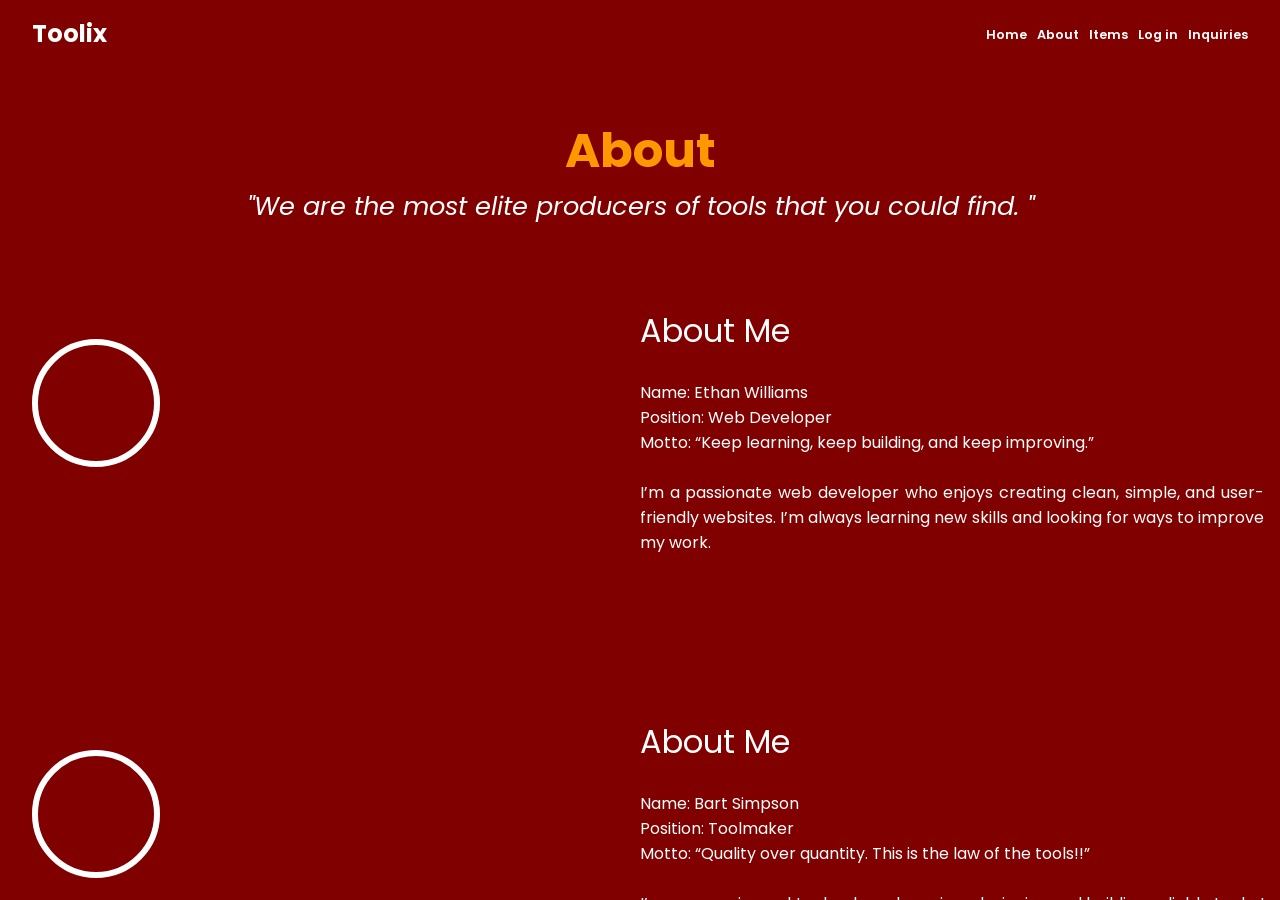
<file: about.html>
<!DOCTYPE html>
<html lang="en">
<head>
    <meta charset="UTF-8">
    <meta name="viewport" content="width=device-width, initial-scale=1.0">
    <title>Toolix E-commerce Website</title>
    
    
    <link rel="preconnect" href="https://fonts.googleapis.com">
    <link rel="preconnect" href="https://fonts.gstatic.com" crossorigin>
    <link href="https://fonts.googleapis.com/css2?family=Miniver&family=Poppins:ital,wght@0,100;0,200;0,300;0,400;0,500;0,600;0,700;0,800;0,900;1,100;1,200;1,300;1,400;1,500;1,600;1,700;1,800;1,900&display=swap" rel="stylesheet">
    <link href="https://fonts.googleapis.com/css2?family=Montserrat:ital,wght@0,100..900;1,100..900&display=swap" rel="stylesheet">
    
    
    <link rel="stylesheet" href="https://fonts.googleapis.com/css2?family=Material+Symbols+Outlined:opsz,wght,FILL,GRAD@24,400,0,0" />

    <link rel="stylesheet" href="style1.css">
</head>
<body>
    <header>
        <nav class="navbar section-content">
            <a href="#" class="nav-logo">
                <h2 class="logo-text">Toolix</h2>
            </a>
            
            <ul class="nav-menu">
                <button id="menu-close-button" class="material-symbols-outlined">close</button>
                
                <li class="nav-item">
                    <a href="index.html" class="nav-link">Home</a>
                </li>
                <li class="nav-item">
                    <a href="about.html" class="nav-link">About</a>
                </li>
                <li class="nav-item">
                    <a href="menu.html" class="nav-link">Items</a>
                </li>
                <li class="nav-item">
                    <a href="Login.html" class="nav-link">Log in</a>
                </li>
                <li class="nav-item">
                    <a href="inquiry.html" class="nav-link">Inquiries</a>
                </li>
            </ul>

            <button id="menu-open-button" class="material-symbols-outlined">menu</button>
        </nav>
        
        <div class="container" id="over">
            <div class="container2">
                <div class="about">
                    About
                </div>

                <div class="context">"We are the most elite producers of tools that you could find. "</div>
            

                <div class="container3">
                    <div class="pics-of-contributors">
                        <div class="pic" id="one"></div>
                        <div class="pic" id="two"></div>
                        <div class="pic" id="three"></div>
                    </div>

                    <div class="content1">
                        <div class="c1"><span class="size">About Me</span><br><br>
                            Name: Ethan Williams<br>
                            Position: Web Developer<br>
                            Motto: “Keep learning, keep building, and keep improving.” <br><br>

                            <p>I’m a passionate web developer who enjoys creating clean, simple, 
                            and user-friendly websites. I’m always learning new skills and looking for ways to improve my work.
                            </p>
                        </div>

                        <div class="c1"><span class="size">About Me</span><br><br>
                            Name: Bart Simpson<br>
                            Position: Toolmaker<br>
                            Motto: “Quality over quantity. This is the law of the tools!!” <br><br>

                            <p>I’m an experienced toolmaker who enjoys 
                                designing and building reliable tools. I love 
                                turning ideas into practical solutions and improving
                                 existing tools to make them more efficient, useful, 
                                 and reliable.
                            </p>
                        </div>
                        <div class="c1"><span class="size">About Me</span><br><br>
                            Name: Piccolo<br>
                            Position: Marketing Director<br>
                            Motto: “Efficiency must be combined by aura and I'm an aurafarmer” <br><br>

                            <p>I always do it with style. I never complain unless, It's 
                                a customer complaint. Then, I complain more to my employees.
                            </p>
                        </div>
                    </div>
                </div>
            </div>
        </div>
    </header>
    
            
    
    <script src="script.js"></script>
</body>
</html>
</file>
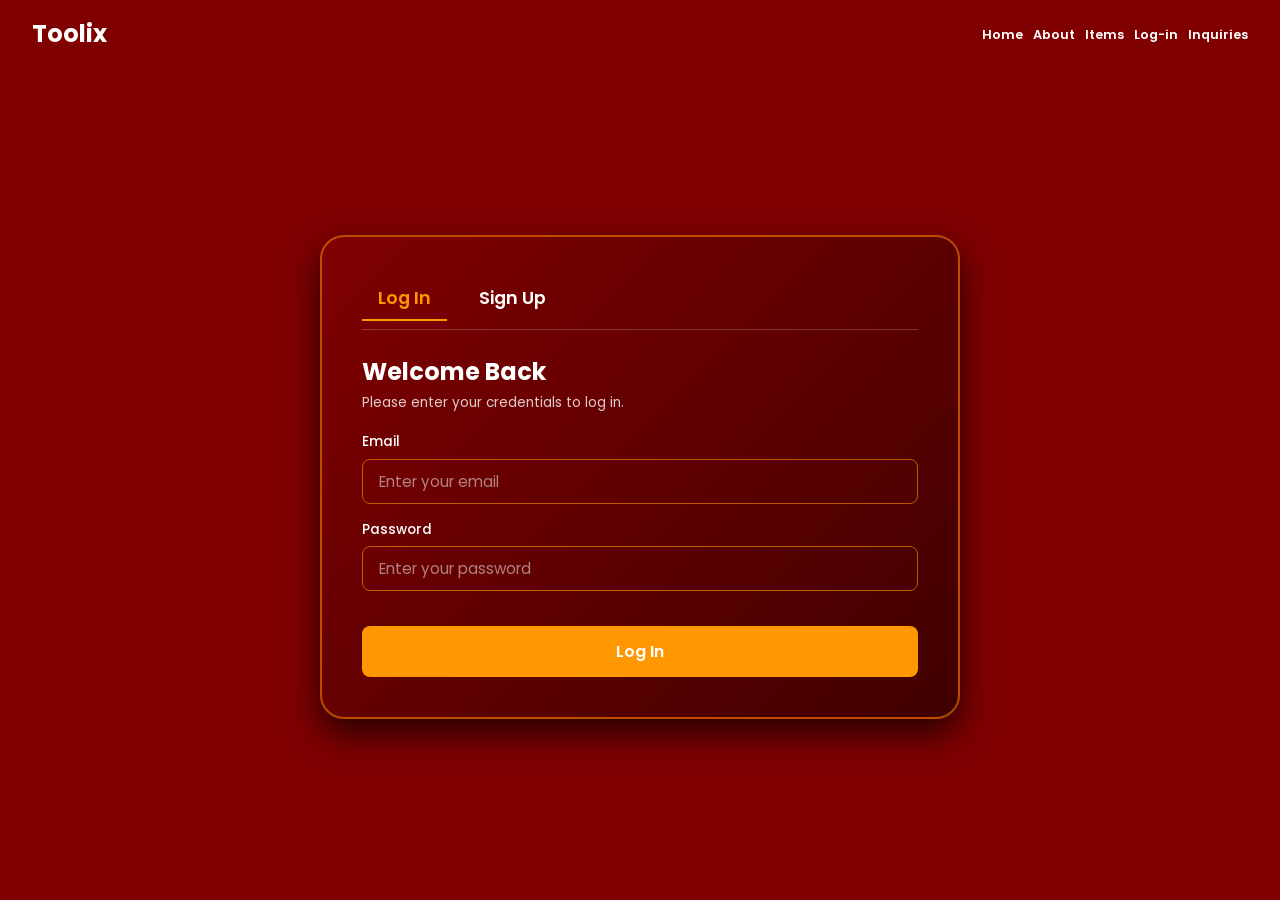
<file: Login.html>
<!DOCTYPE html>
<html lang="en">
<head>
    <meta charset="UTF-8">
    <meta name="viewport" content="width=device-width, initial-scale=1.0">
    <title>Navbar Template</title>
    
    <link rel="preconnect" href="https://fonts.googleapis.com">
    <link rel="preconnect" href="https://fonts.gstatic.com" crossorigin>
    <link href="https://fonts.googleapis.com/css2?family=Poppins:ital,wght@0,100;0,200;0,300;0,400;0,500;0,600;0,700;0,800;0,900;1,100;1,200;1,300;1,400;1,500;1,600;1,700;1,800;1,900&display=swap" rel="stylesheet">
    <link rel="stylesheet" href="https://fonts.googleapis.com/css2?family=Material+Symbols+Outlined:opsz,wght,FILL,GRAD@24,400,0,0" />

    <link rel="stylesheet" href="style3.css">
</head>
<body>
    <header>
        <nav class="navbar section-content">
            <a href="#" class="nav-logo">
                <h2 class="logo-text">Toolix</h2>
            </a>
            
            <ul class="nav-menu">
                <button id="menu-close-button" class="material-symbols-outlined">close</button>
                
                <li class="nav-item">
                    <a href="index.html" class="nav-link">Home</a>
                </li>
                <li class="nav-item">
                    <a href="about.html" class="nav-link">About</a>
                </li>
                <li class="nav-item">
                    <a href="menu.html" class="nav-link">Items</a>
                </li>
                <li class="nav-item">
                    <a href="Login.html" class="nav-link">Log-in</a>
                </li>
                <li class="nav-item">
                    <a href="inquiry.html" class="nav-link">Inquiries</a>
                </li>
            </ul>

            <button id="menu-open-button" class="material-symbols-outlined">menu</button>
        </nav>
        
        <main class="main-content">
            <div class="container-box">
                <div class="login-box">
                    <div class="form-tabs">
                        <button id="login-tab" class="tab-btn active">Log In</button>
                        <button id="signup-tab" class="tab-btn">Sign Up</button>
                    </div>

                    <form id="login-form" class="auth-form active" action="index.html">
                        <div class="description">
                            <h3>Welcome Back</h3>
                            <p>Please enter your credentials to log in.</p>
                        </div>

                        <div class="logbar">
                            <div class="grouper">
                                <div class="email">
                                    <label for="login-email">Email</label>
                                    <input type="email" id="login-email" class="log" placeholder="Enter your email" required />
                                </div>
                                <div class="password">
                                    <label for="login-password">Password</label>
                                    <input type="password" id="login-password" class="log" placeholder="Enter your password" required />
                                </div>
                            </div>
                        </div>

                        <button type="submit" class="submit-btn">Log In</button>
                    </form>

                    <form id="signup-form" class="auth-form" action="index.html">
                        <div class="description">
                            <h3>Create Account</h3>
                            <p>Join us by creating a new account.</p>
                        </div>

                        <div class="logbar">
                            <div class="grouper">
                                <div class="email">
                                    <label for="signup-email">Email</label>
                                    <input type="email" id="signup-email" class="log" placeholder="Enter your email" required />
                                </div>
                                <div class="password">
                                    <label for="signup-password">Password</label>
                                    <input type="password" id="signup-password" class="log" placeholder="Create password" required />
                                </div>
                            </div>
                        </div>

                        <button type="submit" class="submit-btn">Sign Up</button>
                    </form>
                </div>
            </div>
        </main>
    </header>

    <script src="script3.js"></script>
</body>
</html>
</file>
<file: style1.css>
* {
    font-family: "Poppins", sans-serif;
    margin: 0;
    padding: 0;
    box-sizing: border-box;
}

:root {
    --primary-color: #ffffff;
    --secondary-color: #ff9800;
    --bg-color: #800000;
    --font-size-xsmall: 0.8rem;
    --font-size-small: 1rem;
    --font-size-mid: 2rem;
    --font-size-large: 3rem;
    --bold-font-weight: 700;
    --black: #000;

    --font-size-m: 1.3rem;
    --font-size-l: 1.6rem;
    --font-size-xl: 1.8rem;
    --font-size-xxl: 2.3rem;
}

ul {
    list-style: none;
}

a {
    text-decoration: none;
}

button {
    cursor: pointer;
    border: none;
    background: none;
}

img {
    width: 100%;
}

header {
    position: fixed;
    width: 100%;
    z-index: 5;
    background-color: maroon;
}

.section-content {
    padding: 1rem;
    padding-left: 3.4rem;
    margin: 0rem;
} 

header .navbar {
    display: flex;
    align-items: center;
    justify-content: space-between;
    padding: 1rem;
    padding-left: 2rem;
    padding-right: 2rem;
}

.navbar .nav-logo .logo-text {
    color: var(--primary-color);
}

.navbar .nav-menu {
    display: flex;
    gap: calc(5/8 * 1rem);
    align-items: center;
}

.navbar .nav-menu .nav-link {
    color: var(--primary-color);
    font-weight: 600;
    font-size: 0.8rem;
    transition: 0.3s ease;
}

.navbar .nav-logo {
    color: var(--primary-color);
}

.navbar .nav-menu .nav-link:hover {
    transform: scale(1.2);
    padding: 0.625rem calc(8/9 * 1rem);
    background-color: var(--secondary-color);
    border-radius: 10%;
}

.navbar :where(#menu-close-button, #menu-open-button) {
    display: none;
}

.container{
    height: 100vh;
    width: 100%;
    display: grid;

}
#over{      
  overflow-y: auto;
}
.container2{
    display: grid;
    grid-template-rows: 1fr 1fr 10fr;

}

.container3{
    display: grid;
    grid-template-columns: 1fr 1fr;
}

.about{
    display: flex;
    justify-content: center;
    color: var(--secondary-color);
    font-size: var(--font-size-large);
    font-weight: 700;
    margin-top: 3rem;


}

.context{
    display: flex;
    justify-content: center;
    font-style: italic;
    color: var(--primary-color);
    font-size: var(--font-size-l);
    
    text-align: center;
}

.content1{
    color: var(--primary-color);
    text-align: justify;
    display: grid;
    gap: 2rem;
    grid-template-rows: repeat(3, 1fr)
}

.c1{
    margin-right: 1rem;
}



.pics-of-contributors{
    display: grid;
    grid-template-rows: repeat(3, 1fr);
    gap: 2rem;

   
}
.pic{
    margin: 2rem;
    display: grid;
    width: 8rem;
    height: 8rem;
    border-radius: 50%;
    border: calc(6/16 * 1rem) solid #fff;
    background-position: center;
    background-size: cover;
    transition: transform 0.2s ease-in-out;
    

}

.pic:hover{
    transform: scale(1.1);
}

.size{
    font-size: var(--font-size-mid);
}

#one{
    background-image: url("https://images.unsplash.com/photo-1500648767791-00dcc994a43e");
}

#two{
    background-image: url("https://www.hoycripto.com/resizer/v2/EEMKHBTU65HDPO72CTG4WREO4Y.jpg?auth=b0946b6c9212887ee640e959eddb7bb871ca217be46bde8af4da5e7235bc4249&height=1200&quality=70&smart=true&width=1200");
}

#three{
    background-image: url("https://i.ibb.co/VKv3kt0/Vo-IMo367xi5-PWb-OONe-Ynu9k-Pnt-ROI7-Dsf-Rbi9-HPPi-Xr-PECgcii-TPSw-W-qz-Ml8-Ua-Pex-Ux-Xhw-H0ul-g-K3i1-Vh.jpg");
   
}

@media screen and (max-width: 56.25rem) {
    :root {
        --font-size-m: 1rem;
        --font-size-1: 1.3rem;
        --font-size-xl: 1.5rem;
        --font-size-xxl: 1.8rem;
    }

    .navbar :where(#menu-close-button, #menu-open-button) {
        display: block;
        font-size: var(--font-size-xl);
    }

    .navbar #menu-open-button {
        color: var(--primary-color);
    }

    .navbar #menu-close-button {
        position: absolute;
        right: calc(30/16 * 1rem);
        top: calc(30/16 * 1rem);
        color: var(--black);
    }

    .navbar .nav-menu {
        position: fixed;
        left: calc(-300/16 * 1rem);
        top: 0;
        width: calc(300/16 * 1rem);
        height: 100%;
        display: flex;
        flex-direction: column;
        align-items: center;
        padding-top: calc(25/4 * 1rem);
        padding-right: 2rem;
        background: var(--primary-color);
        transition: left 0.3s ease; 
        z-index: 10;
    }

    body.show-mobile-menu .navbar .nav-menu {
        left: 0;
    }

    .navbar .nav-menu .nav-link {
        color: var(--black);
        display: block;
        margin-top: calc(17/16 * 1rem);
        font-size: var(--font-size-m);
    }
}
</file>
<file: style3.css>
* {
    font-family: "Poppins", sans-serif;
    margin: 0;
    padding: 0;
    box-sizing: border-box;
}

:root {
    --primary-color: #ffffff;
    --secondary-color: #ff9800;
    --bg-color: #800000;
    --black: #000;
    --font-size-m: 1.3rem;
    --font-size-xl: 1.8rem;
}

ul {
    list-style: none;
}

a {
    text-decoration: none;
}

button {
    cursor: pointer;
    border: none;
    background: none;
}

header {
    position: fixed;
    width: 100%;
    z-index: 5;
    background-color: var(--bg-color);
    height: 100vh;
    overflow-y: auto;
}

.section-content {
    padding: 1rem;
    padding-left: 3.4rem;
    margin: 0rem;
} 

header .navbar {
    display: flex;
    align-items: center;
    justify-content: space-between;
    padding: 1rem;
    padding-left: 2rem;
    padding-right: 2rem;
}

.navbar .nav-logo .logo-text {
    color: var(--primary-color);
}

.navbar .nav-menu {
    display: flex;
    gap: calc(5/8 * 1rem);
    align-items: center;
}

.navbar .nav-menu .nav-link {
    color: var(--primary-color);
    font-weight: 600;
    font-size: 0.8rem;
    transition: 0.3s ease;
}

.navbar .nav-logo {
    color: var(--primary-color);
}

.navbar .nav-menu .nav-link:hover {
    transform: scale(1.2);
    padding: 0.625rem calc(8/9 * 1rem);
    background-color: var(--secondary-color);
    border-radius: 10%;
}

.navbar :where(#menu-close-button, #menu-open-button) {
    display: none;
}

.main-content {
    padding: 2rem;
    color: var(--primary-color);
    height: calc(100vh - 80px);
    display: flex;
    justify-content: center;
    align-items: center;
}

.container-box .login-box {
    width: 40rem;
    min-height: 30rem;
    border-radius: 1.5rem;
    padding: 2.5rem;
    background-image: linear-gradient(
        135deg,
        rgba(128, 0, 0, 0.85),
        rgba(60, 0, 0, 0.95)
    ), url('https://images.unsplash.com/photo-1579546929518-9e396f3cc809?q=80&w=1920&auto=format&fit=crop');
    background-size: cover;
    background-position: center;
    background-repeat: no-repeat;
    border: calc(1/8 * 1rem) solid rgba(255, 152, 0, 0.5);
    box-shadow: 0 0.9375rem 2.1875rem rgba(0, 0, 0, 0.7);
    display: flex;
    flex-direction: column;
    justify-content: space-between;
}

.form-tabs {
    display: flex;
    gap: 1rem;
    margin-bottom: 1.5rem;
    border-bottom: 1px solid rgba(255, 255, 255, 0.2);
    padding-bottom: 0.5rem;
}

.tab-btn {
    color: var(--primary-color);
    font-size: 1.1rem;
    font-weight: 600;
    padding: 0.5rem 1rem;
    transition: all 0.3s ease;
    border-bottom: 2px solid transparent;
}

.tab-btn.active {
    color: var(--secondary-color);
    border-bottom: 2px solid var(--secondary-color);
}

.auth-form {
    display: none;
    flex-direction: column;
    gap: 1.2rem;
}

.auth-form.active {
    display: flex;
}

.description h3 {
    font-size: 1.5rem;
    margin-bottom: 0.25rem;
}

.description p {
    font-size: 0.85rem;
    opacity: 0.8;
}

.grouper {
    display: flex;
    flex-direction: column;
    gap: 1rem;
}

.email, .password {
    display: flex;
    flex-direction: column;
    gap: 0.4rem;
}

label {
    font-size: 0.85rem;
    font-weight: 500;
}

.log {
    width: 100%;
    height: 45px;
    background: transparent;
    border: 1.5px solid rgba(255, 152, 0, 0.6);
    border-radius: 8px;
    color: var(--primary-color);
    padding: 0 1rem;
    font-size: 0.95rem;
    outline: none;
    caret-color: auto;
    transition: border-color 0.3s ease, box-shadow 0.3s ease;
}

.log::placeholder {
    color: rgba(255, 255, 255, 0.5);
}

.log:focus {
    border-color: var(--secondary-color);
    box-shadow: 0 0 8px rgba(255, 152, 0, 0.4);
}

.submit-btn {
    margin-top: 1rem;
    background-color: var(--secondary-color);
    color: var(--primary-color);
    padding: 0.8rem;
    border-radius: 8px;
    font-weight: 600;
    font-size: 1rem;
    transition: background-color 0.3s ease, transform 0.2s ease;
}

.submit-btn:hover {
    background-color: #e68a00;
    transform: translateY(-2px);
}

@media screen and (max-width: 56.25rem) {
    .navbar :where(#menu-close-button, #menu-open-button) {
        display: block;
        font-size: var(--font-size-xl);
    }

    .navbar #menu-open-button {
        color: var(--primary-color);
    }

    .navbar #menu-close-button {
        position: absolute;
        right: calc(30/16 * 1rem);
        top: calc(30/16 * 1rem);
        color: var(--black);
    }

    .navbar .nav-menu {
        position: fixed;
        left: calc(-300/16 * 1rem);
        top: 0;
        width: calc(300/16 * 1rem);
        height: 100%;
        display: flex;
        flex-direction: column;
        align-items: center;
        padding-top: calc(25/4 * 1rem);
        padding-right: 2rem;
        background: var(--primary-color);
        transition: left 0.3s ease; 
        z-index: 10;
    }

    body.show-mobile-menu .navbar .nav-menu {
        left: 0;
    }

    .navbar .nav-menu .nav-link {
        color: var(--black);
        display: block;
        margin-top: calc(17/16 * 1rem);
        font-size: var(--font-size-m);
    }

    .container-box .login-box {
        width: 100%;
        padding: 1.5rem;
    }
}
</file>
